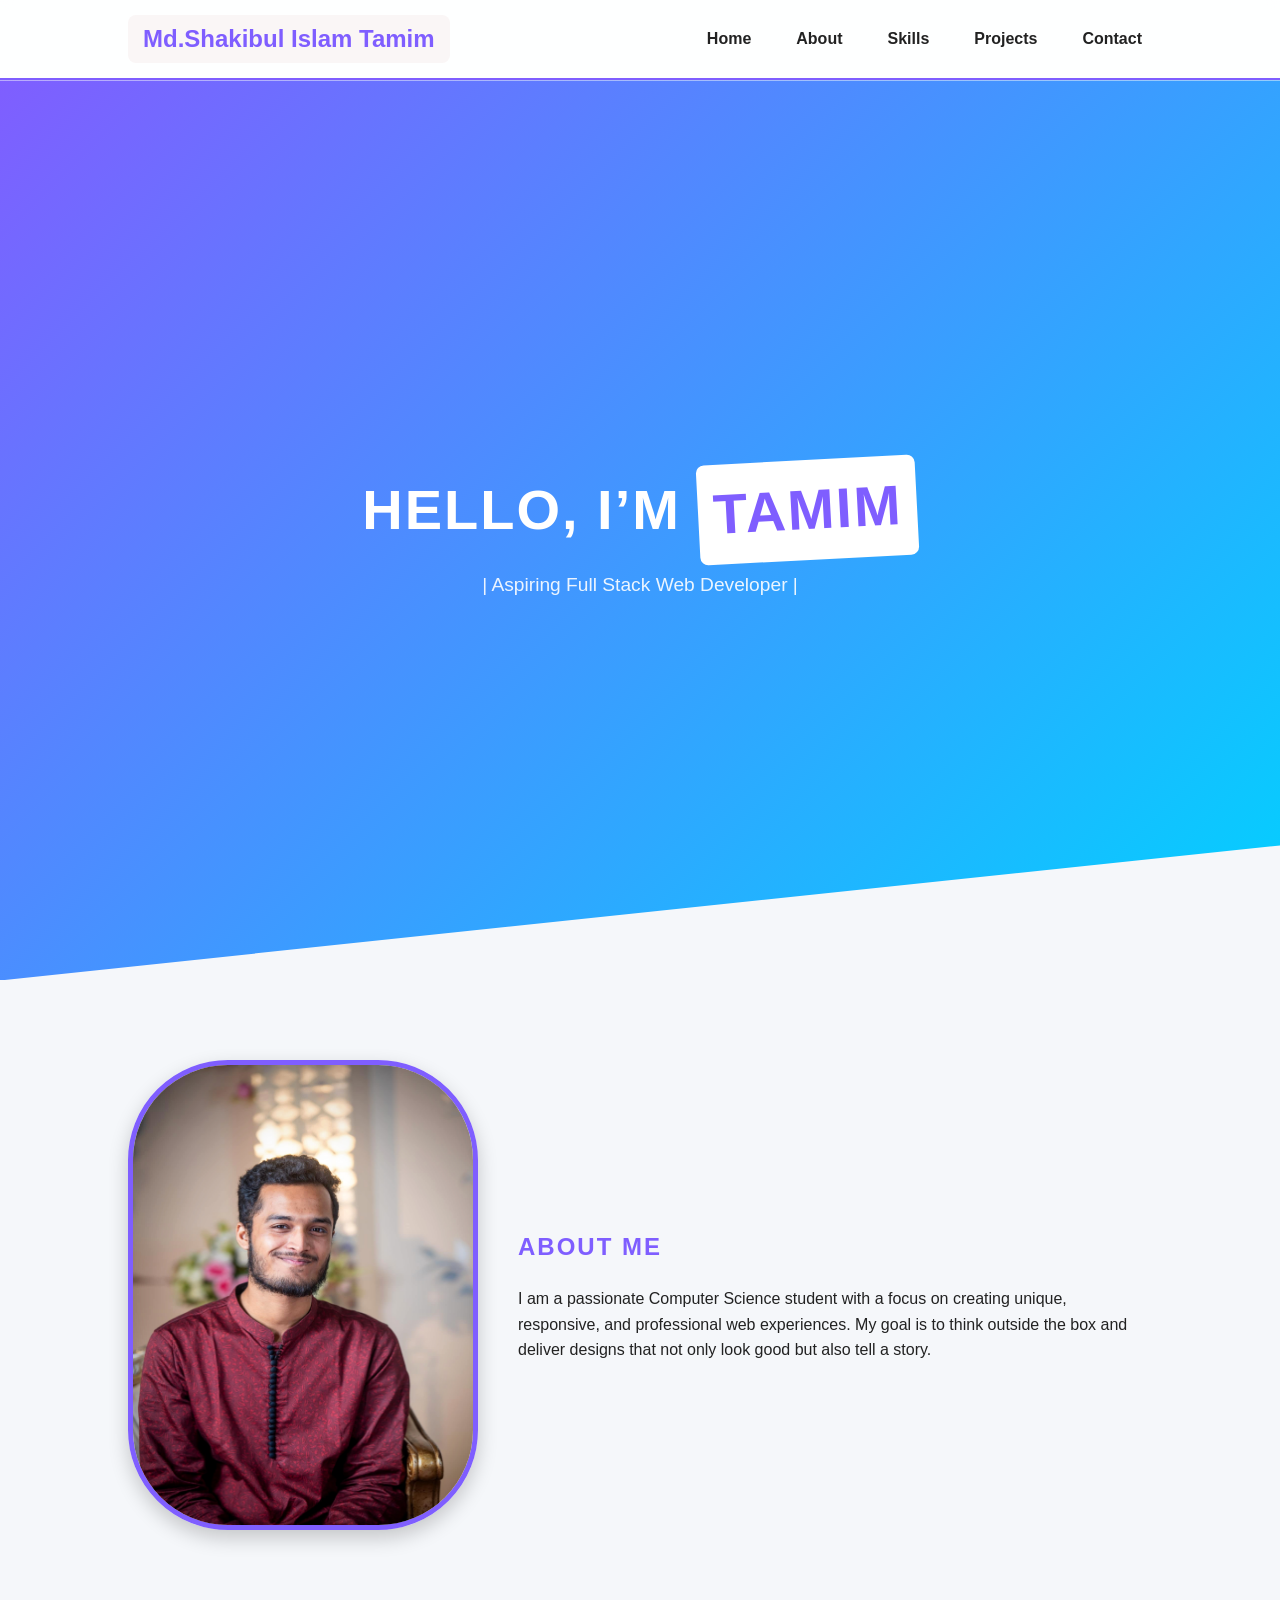
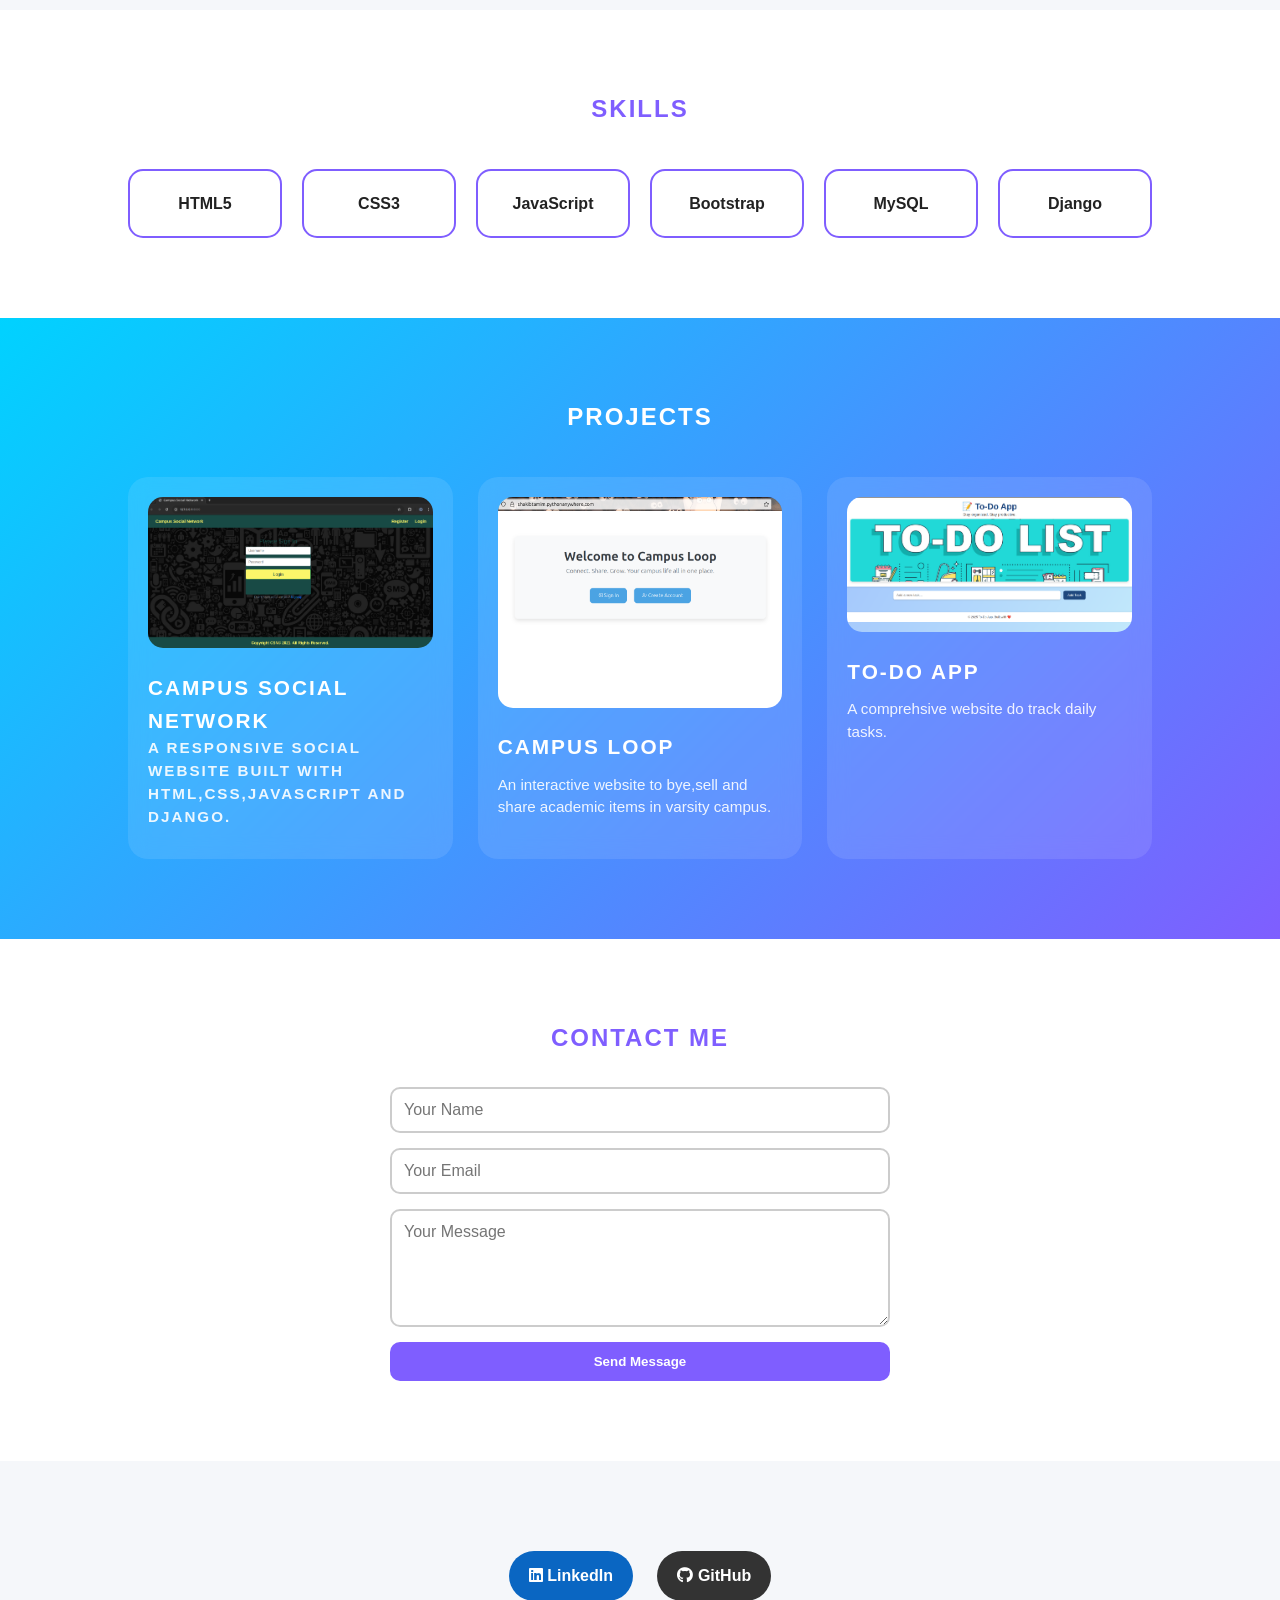
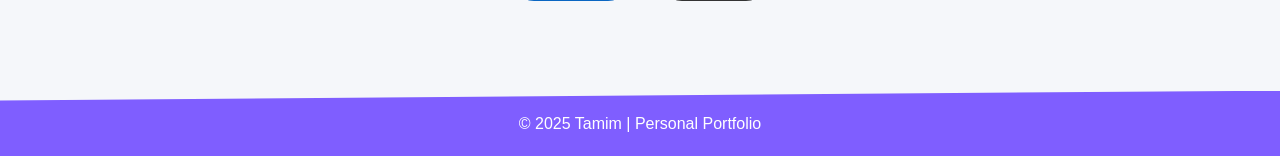
<file: index.html>
<!DOCTYPE html>
<html lang="en">
<head>
  <meta charset="UTF-8">
  <meta name="viewport" content="width=device-width, initial-scale=1.0">
  <title>Personal Portfolio</title>
  <link rel="stylesheet" href="css/style.css">
  <link rel="stylesheet" href="https://cdnjs.cloudflare.com/ajax/libs/font-awesome/6.5.0/css/all.min.css">
</head>

<body>

  <nav>
    <div class="logo"><span>Md.Shakibul Islam Tamim</span></div>
    <ul>
      <li><a href="#home">Home</a></li>
      <li><a href="#about">About</a></li>
      <li><a href="#skills">Skills</a></li>
      <li><a href="#projects">Projects</a></li>
      <li><a href="#contact">Contact</a></li>
    </ul>
  </nav>

  <section class="home" id="home">
    <h1>Hello, I’m <span>Tamim</span></h1>
    <p>| Aspiring Full Stack Web Developer | </p>
  </section>

  <section class="about" id="about">
    <img src="images/Tamim.jpg" alt="Profile Photo" height="470px" width="250px">
    <div class="about-text">
      <h2>About Me</h2>
      <p>
        I am a passionate Computer Science student with a focus on creating unique, responsive, and professional web experiences. My goal is to think outside the box and deliver designs that not only look good but also tell a story.
      </p>
    </div>
  </section>

  <section class="skills" id="skills">
    <h2>Skills</h2>
    <div class="skill-grid">
      <div class="skill">HTML5</div>
      <div class="skill">CSS3</div>
      <div class="skill">JavaScript</div>
      <div class="skill">Bootstrap</div>
      <div class="skill">MySQL</div>
      <div class="skill">Django</div>
    </div>
  </section>

   <section class="projects" id="projects">
      <h2>Projects</h2>
     <div class="project-grid">
    
       <div class="project">
       <img src="images/csn.png" alt="Project One" height="auto" width="auto">
       <h3>Campus Social Network</h>
       <p>A responsive social website built with HTML,CSS,JavaScript and Django.</p>
      </div>
    
       <div class="project">
       <img src="images/clp.png" alt="Project Two" height="auto" width="auto">
       <h3>Campus Loop</h3>
       <p>An interactive website to bye,sell and share academic items in varsity campus.</p>
      </div>
    
       <div class="project">
       <img src="images/todo.png" alt="Project Three" height="auto" width="auto">
       <h3>To-Do App</h3>
       <p>A comprehsive website do track daily tasks.</p>
      </div>
    
     </div>
  </section>

  <!-- <section class="contact" id="contact">
    <h2>Contact Me</h2>
    <form>
      <input type="text" placeholder="Your Name" required>
      <input type="email" placeholder="Your Email" required>
      <textarea rows="5" placeholder="Your Message"></textarea>
      <button type="submit">Send Message</button>
    </form>
  </section> -->

  <!-- Contact -->
<section class="contact" id="contact">
  <h2>Contact Me</h2>
  <form action="https://formsubmit.co/yemetee.kudasaiii@gmail.com" method="POST">
    
    <input type="text" name="name" placeholder="Your Name" required>
    <input type="email" name="email" placeholder="Your Email" required>
    <textarea name="message" rows="5" placeholder="Your Message" required></textarea>
    
    <!-- Optional hidden fields -->
    <input type="hidden" name="_captcha" value="false"> <!-- disables captcha -->
    <input type="hidden" name="_subject" value="New Portfolio Contact!"> <!-- email subject -->
    <input type="hidden" name="_template" value="table"> <!-- makes email prettier -->

    <button type="submit">Send Message</button>
  </form>
</section>

  <section class="social-links">
    <a href="https://www.linkedin.com/in/shakibul-islam-256515336" target="_blank" class="linkedin">
      <i class="fa-brands fa-linkedin"></i> LinkedIn
    </a>
    <a href="https://github.com/SHAKIB-TAMIM" target="_blank" class="github">
      <i class="fa-brands fa-github"></i> GitHub
    </a>
  </section>

  <footer>
    <p>© 2025 Tamim | Personal Portfolio </p>
  </footer>

</body>
</html>
</file>
<file: css/style.css>
* {
      margin: 0;
      padding: 0;
      box-sizing: border-box;
      font-family: "Poppins", sans-serif;
    }

    html {
      scroll-behavior: smooth; 
      
    }

    body {
      font-family: 'Gill Sans', 'Gill Sans MT','Trebuchet MS', sans-serif;
      background: #f5f7fa;
      color: #222;
      line-height: 1.6;
    }

    a {
      text-decoration: none;
      color: inherit;
    }

    h1, h2, h3 {
      font-weight: 800;
      text-transform: uppercase;
      letter-spacing: 2px;
    }

    section {
      padding: 80px 10%;
      position: relative;
    }

    nav {
      position: sticky;
      top: 0;
      width: 100%;
      background: rgba(255, 255, 255, 0.9);
      backdrop-filter: blur(6px);
      display: flex;
      justify-content: space-between;
      align-items: center;
      padding: 15px 10%;
      z-index: 1000;
      border-bottom: 2px solid #7f5eff;
    }

    nav .logo {
      font-size: 1.5rem;
      font-weight: 800;
      color: #7f5eff;
    }

    nav ul {
      list-style: none;
      display: flex;
      gap: 25px;
    }

    nav ul li a {
      font-weight: 600;
      transition: 0.3s;
      padding: 6px 10px;
      border-radius: 6px;
    }

    nav ul li a:hover {
      background: #7f5eff;
      color: white;
    }

    .logo span {
      color: #7f5eff;
      font-weight: 800;
      background: rgb(250, 246, 246);
      padding: 5px 15px;
      border-radius: 8px;
      display: inline-block;
    }

    .home {
      height: 100vh;
      display: flex;
      justify-content: center;
      align-items: center;
      flex-direction: column;
      background: linear-gradient(135deg, #7f5eff, #00d2ff);
      color: white;
      text-align: center;
      clip-path: polygon(0 0, 100% 0, 100% 85%, 0 100%);
    }

    .home h1 {
      font-size: 3.5rem;
      margin-bottom: 10px;
    }

    .home h1 span {
      background: white;
      color: #7f5eff;
      padding: 5px 15px;
      border-radius: 8px;
      display: inline-block;
      transform: rotate(-3deg);
    }

    .home p {
      font-size: 1.2rem;
      opacity: 0.9;
      
    }
  
    .about {
      display: flex;
      align-items: center;
      gap: 40px;
      flex-wrap: wrap;
    }

    .about img {
      flex: 1 1 300px;
      max-width: 350px;
      border-radius: 100px;
      border: 5px solid #7f5eff;
      transition: 0.4s ease-in-out;
      box-shadow: 0 8px 20px rgba(0, 0, 0, 0.2);
      ;
    }

    .about img:hover {
      filter: brightness(1.1) contrast(1.05);
      transform: translateY(-10px) scale(1.00005);
      background: rgba(255, 255, 255, 0.2); 
    }

    .about-text {
      flex: 2 1 400px;
    }

    .about-text h2 {
      margin-bottom: 20px;
      color: #7f5eff;
    }
 
    .skills {
      background: #fff;
      text-align: center;
    }

    .skills h2 {
      margin-bottom: 40px;
      color: #7f5eff;
    }

    .skill-grid {
      display: grid;
      grid-template-columns: repeat(auto-fit, minmax(150px, 1fr));
      gap: 20px;
    }

    .skill {
      padding: 20px;
      border: 2px solid #7f5eff;
      border-radius: 15px;
      transition: 0.3s;
      font-weight: 600;
    }

    .skill:hover {
      background: #7f5eff;
      color: #fff;
      transform: scale(1.05) rotate(-2deg);
    }

    .projects {
      background: linear-gradient(135deg, #00d2ff, #7f5eff);
      color: white;
      text-align: center;
    }

    .projects h2 {
    margin-bottom: 40px;
  }

    .project-grid {
      display: grid;
      grid-template-columns: repeat(auto-fit, minmax(280px, 1fr));
      gap: 25px;
    }

    .project {
      background: rgba(255, 255, 255, 0.1);
      border-radius: 20px;
      padding: 20px;
      backdrop-filter: blur(10px);
      transition: 0.4s;
      text-align: left;
    }

    .project img {
      width: 100%;
      border-radius: 15px;
      margin-bottom: 15px;
      transition: 0.4s ease-in-out;
    }

    .project:hover {
      transform: translateY(-10px) scale(1.02);
      background: rgba(255, 255, 255, 0.2);
    }

    .project:hover img {
      transform: scale(1.05);
      filter: brightness(1.1);
    }

    .project h3 {
      margin-bottom: 10px;
      font-size: 1.3rem;
    }

    .project p {
      font-size: 0.95rem;
      line-height: 1.5;
      opacity: 0.9;
    }

    .contact {
      background: #fff;
      text-align: center;
    }

    .contact h2 {
      margin-bottom: 30px;
      color: #7f5eff;
    }

    form {
      max-width: 500px;
      margin: auto;
      display: flex;
      flex-direction: column;
      gap: 15px;
    }

    input, textarea {
      padding: 12px;
      border-radius: 10px;
      border: 2px solid #ccc;
      transition: 0.3s;
      font-size: 1rem;
    }

    input:focus, textarea:focus {
      border-color: #7f5eff;
      outline: none;
    }

    button {
      padding: 12px;
      background: #7f5eff;
      color: white;
      border: none;
      border-radius: 10px;
      font-weight: 600;
      cursor: pointer;
      transition: 0.3s;
    }

    button:hover {
      background: #00d2ff;
    }

    .social-links {
  text-align: center;
  margin: 0px 0;
}

  .social-links a {
    display: inline-block;
    margin: 10px;
    padding: 12px 20px;
    border-radius: 25px;
    text-decoration: none;
    font-weight: bold;
    color: white;
    transition: 0.3s;
  }

  .social-links a.linkedin {
    background: #0a66c2;
  }

  .social-links a.github {
    background: #333;
  }

  .social-links a:hover {
    opacity: 0.8;
    transform: translateY(-3px);
  }

    footer {
      text-align: center;
      padding: 20px;
      background: #7f5eff;
      color: white;
      clip-path: polygon(0 15%, 100% 0, 100% 100%, 0 100%);
    }

    @media(max-width: 768px) {
      nav ul {
        display: none;
      }
      .hero h1 {
        font-size: 2.5rem;
      }
      section {
        padding: 60px 5%;
      }
    }
</file>
